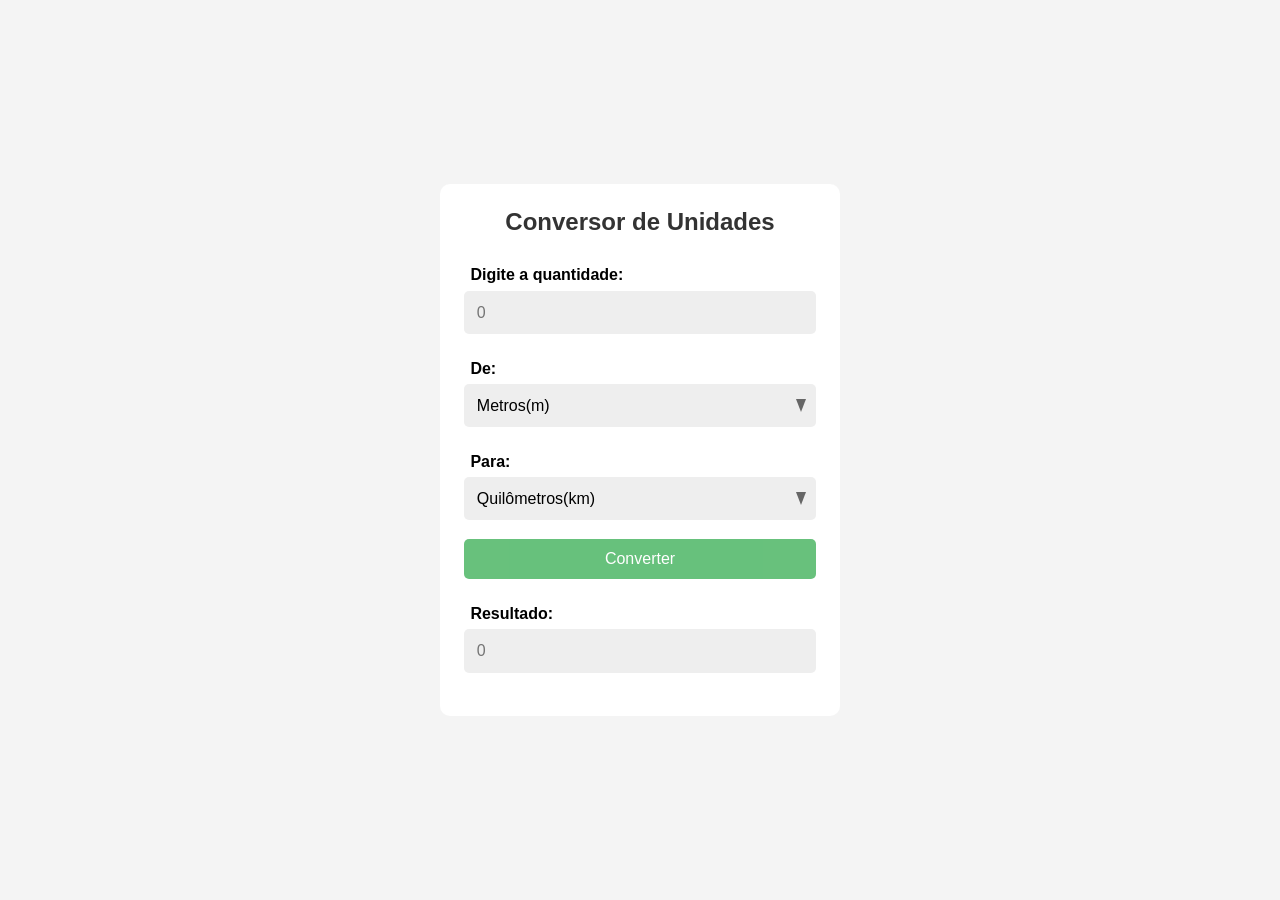
<file: 01-conversor-unidades/index.html>
<!DOCTYPE html>
<html lang="pt-br">
<head>
	<meta charset="UTF-8">
	<meta name="viewport" content="width=device-width, initial-scale=1.0">
	<title>Conversor de Unidades</title>
	<link rel="stylesheet" href="/01-conversor-unidades/styles.css">
	<!-- defer para garantir que o HTML seja carregado antes do JS -->
	<script src="/01-conversor-unidades/scripts.js" defer></script>
</head>

<body>

	<div class="container">

		<h1>Conversor de Unidades</h1>

		<div class="input-group">
			<label for="input">Digite a quantidade:</label>
			<input type="number" id="input" name="input" placeholder="0">
		</div>
		<!-- OPCAO DE: -->
		<div class="input-group">
			<label for="from">De:</label>
			<select name="from" id="from">
				<option value="m" selected>Metros(m)</option>
				<option value="km">Quilômetros(km)</option>
				<option value="cm">Centímetros(cm)</option>
				<option value="mm">Milímetros(mm)</option>
			</select>
		</div>
		<!-- OPCAO PARA: -->
		<div class="input-group">
			<label for="to">Para:</label>
			<select name="to" id="to">
				<option value="m">Metros(m)</option>
				<option value="km" selected>Quilômetros(km)</option>
				<option value="cm">Centímetros(cm)</option>
				<option value="mm">Milímetros(mm)</option>
			</select>
		</div>
		<!-- BOTÃO PARA CONVERTER -->
		<button id="convert-btn">Converter</button>
		<div class="output-group">
			<label for="output">Resultado:</label>
			<input type="text" id="output" name="output" placeholder="0" readonly>
		</div>

		<div id="message"></div>

	</div>


</body>
</html>
</file>
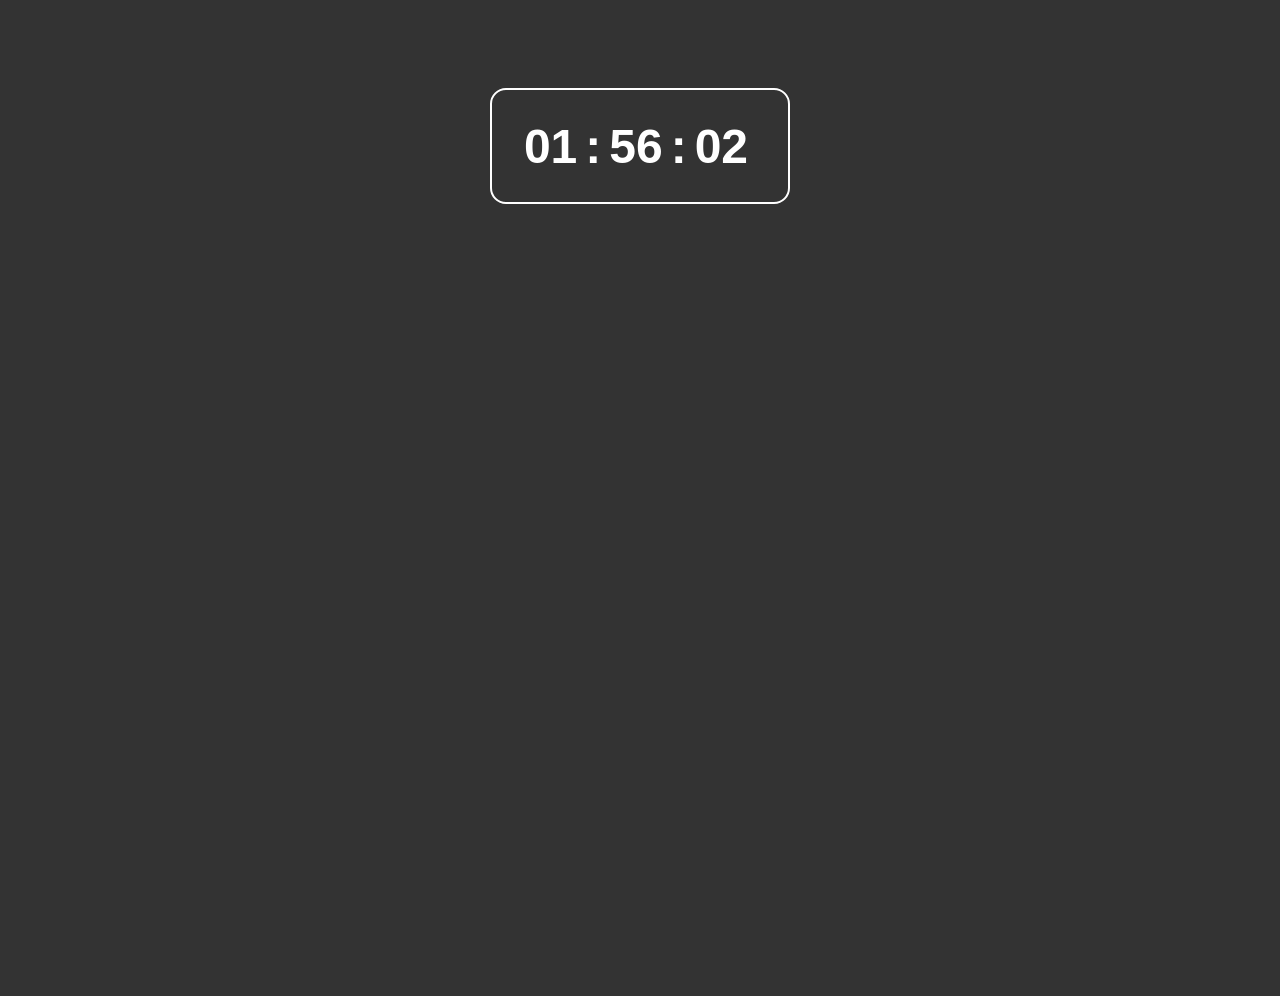
<file: 02-relogio-digital/index.html>
<!DOCTYPE html>
<html lang="pt-br">
<head>
	<meta charset="UTF-8">
	<meta name="viewport" content="width=device-width, initial-scale=1.0">
	<link rel="stylesheet" href="/02-relogio-digital/styles.css">
	<!-- defer para garantir que o HTML seja carregado antes do JS -->
	<script src="/02-relogio-digital/scripts.js" defer></script>
	<title>Relógio Digital</title>
</head>

<body>

	<div class="container">

		<div class="clock">
			<span class="hours">00</span>
			<span class="separator">:</span>
			<span class="minutes">00</span>
			<span class="separator">:</span>
			<span class="seconds">00</span>
		</div>

	</div>


</body>
</html>
</file>
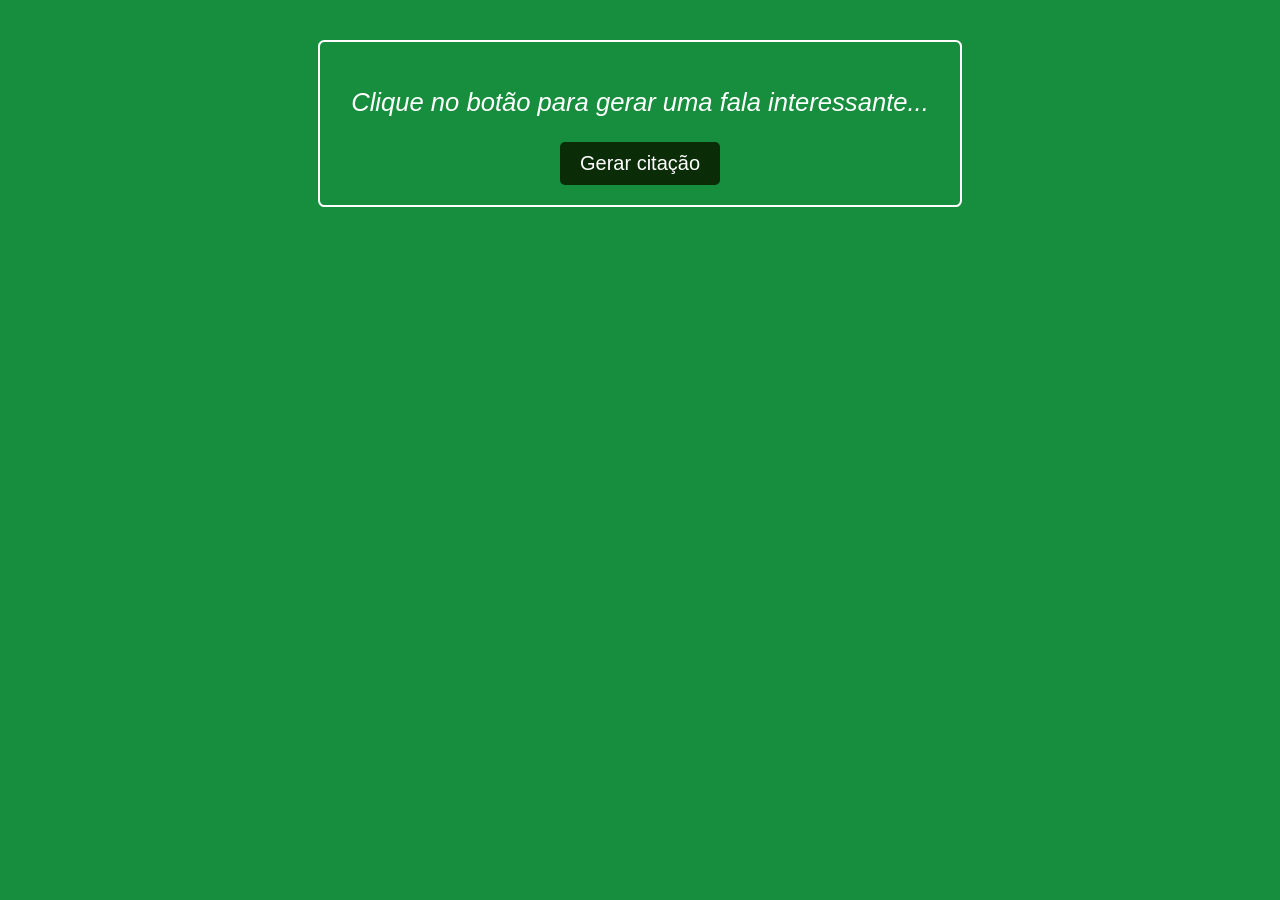
<file: 03-citacoes/index.html>
<!DOCTYPE html>
<html lang="pt-br">
<head>
	<meta charset="UTF-8">
	<meta name="viewport" content="width=device-width, initial-scale=1.0">
	<link rel="stylesheet" href="/03-citacoes/styles.css">
	<!-- defer para garantir que o HTML seja carregado antes do JS -->
	<script src="/03-citacoes/scripts.js" defer></script>
	<title>Citações</title>
</head>

<body>

	<div class="quote">
		<p class="text">Clique no botão para gerar uma fala interessante...</p>
		<p class="author"></p>
		<button class="button" id="quoteBtn">Gerar citação</button>
	</div>

</body>
</html>
</file>
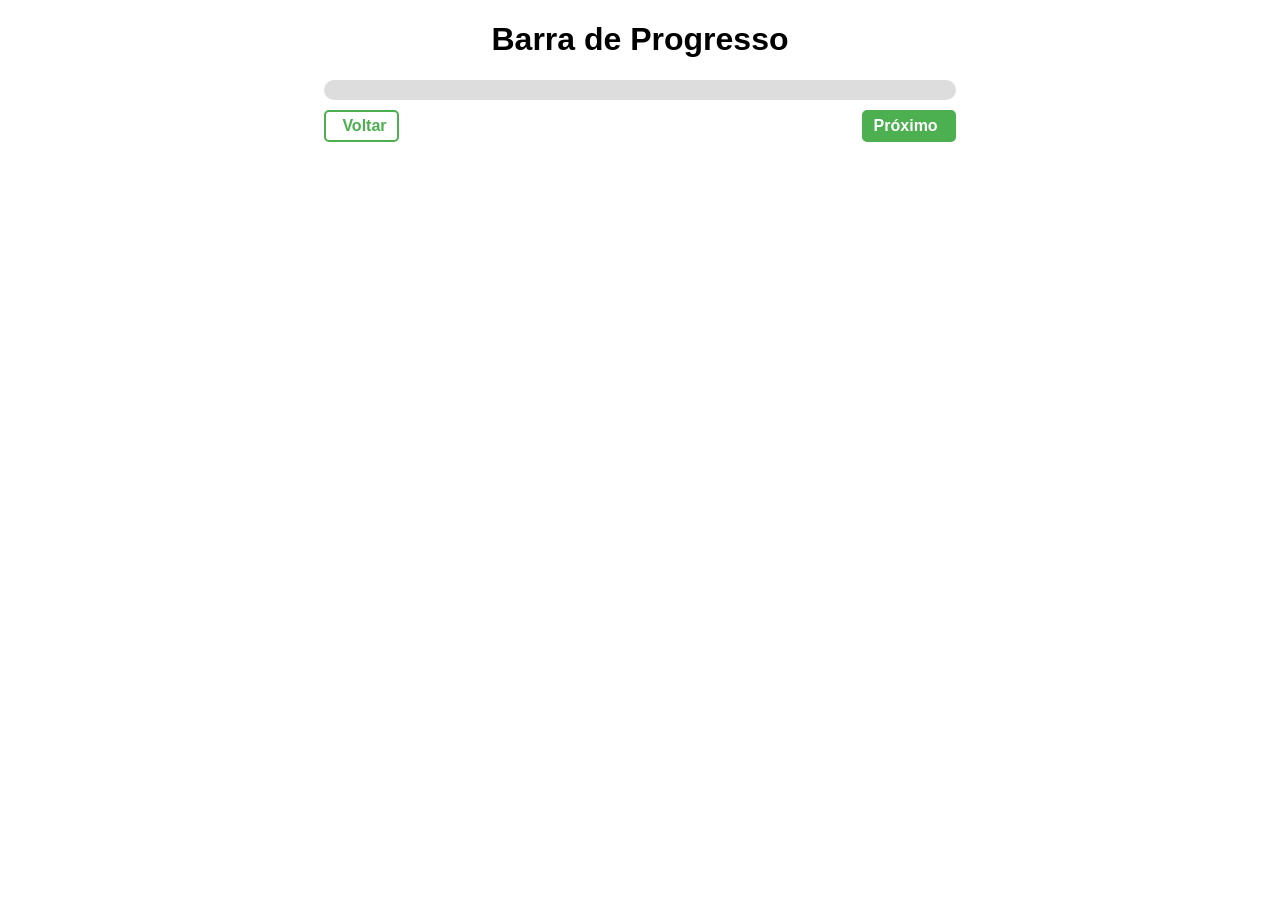
<file: 05-barra-de-progresso/index.html>
<!DOCTYPE html>
<html lang="pt-br">
<head>
	<meta charset="UTF-8">
	<meta name="viewport" content="width=device-width, initial-scale=1.0">
	<link rel="stylesheet" href="/05-barra-de-progresso/styles.css">
	<!-- defer para garantir que o HTML seja carregado antes do JS -->
	<script src="/05-barra-de-progresso/scripts.js" defer></script>
	<title>Barra de Progresso</title>
</head>

<body>
	<h1>Barra de Progresso</h1>
	<div class="container">
		<div class="progress-bar">
			<div class="progress"></div>
		</div>

		<div class="controls">
			<button id="previous-btn">
				<i class="bi bi-arrow-left"></i> Voltar
			</button>
			<button id="next-btn">Próximo <i class="bi bi-arrow-right"></i></button>
		</div>
	</div>
</body>
</html>
</file>
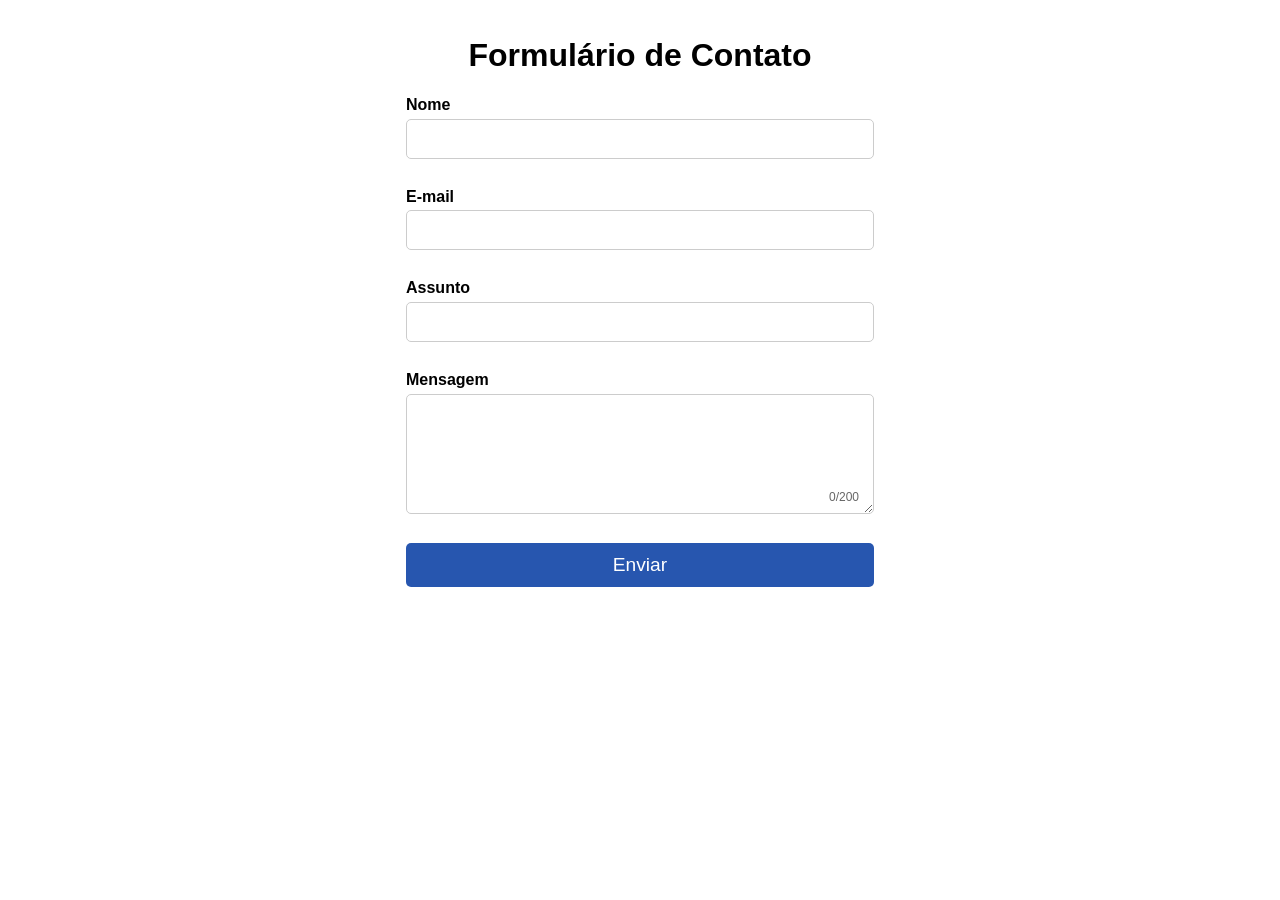
<file: 06-formulario-validacoes/index.html>
<!DOCTYPE html>
<html lang="pt-br">
<head>
	<meta charset="UTF-8">
	<meta name="viewport" content="width=device-width, initial-scale=1.0">
	<link rel="stylesheet" href="/06-formulario-validacoes/styles.css">
	<!-- defer para garantir que o HTML seja carregado antes do JS -->
	<script src="/06-formulario-validacoes/scripts.js" defer></script>
	<title>Barra de Progresso</title>
</head>

<body>
	<div class="container">
		<h1>Formulário de Contato</h1>
		<form>
			<div class="form-control">
				<label for="nome">Nome</label>
				<input type="text" id="nome" name="nome" />
				<div class="error-message"></div>
			</div>

			<div class="form-control">
				<label for="email">E-mail</label>
				<input type="email" id="email" name="email" />
				<div class="error-message"></div>
			</div>

			<div class="form-control">
				<label for="assunto">Assunto</label>
				<input type="text" id="assunto" name="assunto" />
				<div class="error-message"></div>
			</div>

			<div class="form-control textarea-container">
				<label for="mensagem">Mensagem</label>
				<!-- <textarea id="mensagem" name="mensagem" maxlength="200"></textarea> -->
				<!-- <div class="char-counter" id="charCounter">0/200</div> -->
				<div class="textarea-wrapper">
					<textarea id="mensagem" name="mensagem" maxlength="200"></textarea>
					<span class="char-counter" id="charCounter">0/200</span>
				</div>
				<div class="warning" id="warningMessage">Limite máximo atingido!</div>
				<div class="error-message"></div>
			</div>

			<button type="submit">Enviar</button>
		</form>
	</div>
</body>
</html>
</file>
<file: 01-conversor-unidades/styles.css>
* {
	box-sizing: border-box;
	margin: 0;
	padding: 0;
	font-family: Arial, sans-serif;
}

body {
	background-color: #f4f4f4;
	display: flex;
	justify-content: center;
	align-items: center;
	height: 100vh;
}

.container {
	background: #fff;
	border-radius: 10px;
	box-shadow: 0 2 10px rgba(0, 0, 0, 0.2);
	padding: 1.5rem;
	width: 400px;
}

h1 {
	font-size: 24px;
	text-align: center;
	margin-bottom: 1.5rem;
	color: #333;
}

.input-group, .output-group {
	display: flex;
	flex-direction: column;
	margin-bottom: 1.2rem;
}

.input-group label, .output-group label {
	padding: 0.4rem;
	font-weight: bold;
}
/* Seletores: torne o select consistente e adicione uma seta custom */
select {
  -webkit-appearance: none;
  -moz-appearance: none;
	appearance: none;
	  /* seta custom (pequeno SVG inline) */
  background-image: url("data:image/svg+xml,%3Csvg xmlns='http://www.w3.org/2000/svg' viewBox='0 0 4 5'%3E%3Cpath fill='%23666' d='M0 0h4L2 5z'/%3E%3C/svg%3E");
  background-repeat: no-repeat;
  background-position: right 0.6rem center;
  background-size: 0.65rem;
}

/* remover seta no IE */
select::-ms-expand {
  display: none;
}

select, input {
	padding: 0.8rem;
	font-size: 1rem;
	border: none;
	border-radius: 5px;
	background-color: #eee;
}

button {
	width: 100%;
	padding: 0.7rem 1.2rem;
	font-size: 1rem;
	border: none;
	border-radius: 5px;
	background-color: #28a745;
	color: #fff;
	cursor: pointer;
	opacity: 0.7;
	transition:  0.3s ease;
}

button:hover {
	opacity: 1;
	background-color: #218838;
}

button:active {
	transform: scale(0.98);
	background-color: #0d5d20;
}

.output-group {
	margin-top: 1.2rem;
}

#message {
	margin-top: 0.7rem;
	text-align: center;
	font-size: 0.8rem;
	color: #28a745;
}
</file>
<file: 02-relogio-digital/styles.css>
body {
  background-color: #333;
  font-family: Helvetica;
}

.container {
  height: 100vh;
  width: 100%;
  padding-top: 5rem;
  display: flex;
  justify-content: center;
}

.clock {
  font-size: 3rem;
  font-weight: bold;
  color: #fff;
  text-align: center;
  border: 2px solid #fff;
  border-radius: 1rem;
  padding: 1rem 2rem;
  height: 80px;
  display: flex;
  align-items: center;
}

.clock span {
  margin-right: 0.5rem;
}
</file>
<file: 03-citacoes/styles.css>
body {
  background-color: #178d3e;
  padding-top: 2rem;
}

.quote {
  font-family: sans-serif;
  font-size: 1.6rem;
  text-align: center;
  max-width: 600px;
  margin: 0 auto;
  padding: 20px;
  border: 2px solid #fff;
  color: #fff;
  border-radius: 0.4rem;
}

.quote .text {
  font-style: italic;
  margin-bottom: 10px;
}

.quote .author {
  font-weight: bold;
  color: #133110;
}

.quote .button {
  font-size: 20px;
  background-color: #0a2c07;
  color: #fff;
  border: none;
  border-radius: 5px;
  padding: 10px 20px;
  cursor: pointer;
  transition: background-color 0.3s ease;
}

.quote .button:hover {
	opacity: 1;
  background-color: #12520c;
}

.quote .button:active {
	transform: scale(0.98);
	background-color: #eff6f1;
	border: solid 2px #0a2c07;
	color: #133110;
}
</file>
<file: 05-barra-de-progresso/styles.css>
h1 {
  font-family: Helvetica;
  text-align: center;
}

.container {
  max-width: 50%;
  margin: 0 auto;
}

/* contêiner da barra de progresso */
.progress-bar {
  width: 100%;
  height: 20px;
  background-color: #ddd;
  border-radius: 10px;
}

/* barra de progresso interna */
.progress {
  width: 0%;
  height: 100%;
  background-color: #4caf50;
  border-radius: 10px;
  transition: width 1s ease-in-out; /* animação suave */
}

/* contêiner para os botões */
.controls {
  display: flex;
  justify-content: space-between; /* espaço entre os botões */
  margin-top: 10px;
}

button {
  padding: 5px 10px;
  font-size: 16px;
  font-weight: bold;
  border-radius: 5px;
  background-color: #4caf50;
  border: 2px solid #4caf50;
  color: #fff;
  cursor: pointer;
  transition: 0.4s;
}

/* ícones dentro dos botões */
button i {
  margin-left: 0.2rem;
  margin-right: 0.2rem;
}

/* estilo específico para o botão "voltar" */
#previous-btn {
  background-color: transparent;
  color: #4caf50;
}

button:hover {
  background-color: #2e8b57;
}
</file>
<file: 06-formulario-validacoes/styles.css>
* {
  box-sizing: border-box;
  font-family: Arial, Helvetica, sans-serif;
}

body {
  margin: 0;
  padding: 0;
}

.container {
  max-width: 500px;
  margin: 0 auto;
  padding: 1rem;
}

h1 {
  text-align: center;
}

form {
  display: flex; /* alinhamento em coluna */
  flex-direction: column; /* alinhamento em coluna */
}

.form-control {
  display: flex;
  flex-direction: column;
  margin-bottom: 1.5rem;
}

label {
  margin-bottom: 0.3rem;
  font-weight: bold;
}

input[type="text"], input[type="email"], textarea {
  padding: 10px;
  border: 1px solid #ccc;
  border-radius: 5px;
  font-size: 16px;
}

/* ======== TEXTAREA COM CONTADOR INTERNO ======== */
textarea {
	resize: vertical; /* só permite redimensionar verticalmente */
	max-width: 100%; /* largura máxima de 100% do contêiner pai */
}

.textarea-container {
  position: relative;
}

.textarea-wrapper {
  position: relative;
  display: flex;
}

.textarea-wrapper textarea {
  width: 100%;
  max-width: 100%;
  min-height: 120px;
  resize: vertical;
  padding: 10px 40px 25px 10px; /* espaço extra para o contador */
  font-size: 16px;
  border: 1px solid #ccc;
  border-radius: 5px;
  box-sizing: border-box;
}

/* contador em cima do textarea */
/* .char-counter {
  align-self: flex-end;
  font-size: 12px;
  color: #666;
  margin-top: 4px;
} */

/* contador dentro do textarea */
.textarea-wrapper .char-counter {
  position: absolute;
  bottom: 8px;
  right: 10px;
  font-size: 12px;
  color: #666;
  background: rgba(255, 255, 255, 0.8);
  padding: 2px 5px;
  border-radius: 4px;
  pointer-events: none;
}

.textarea-wrapper .char-counter.limit-reached {
  color: red;
  font-weight: bold;
}

.warning {
  display: none;
  color: red;
  font-size: 13px;
  margin-top: 4px;
  text-align: right;
  animation: fadeIn 0.3s ease-in-out; /* adicionar animação de fade-in */
}

/* animação suave */
@keyframes fadeIn {
  from {
    opacity: 0;
    transform: translateY(-3px);
  }
  to {
    opacity: 1;
    transform: translateY(0);
  }
}

.error-message {
  color: #e21111;
  margin-top: 5px;
}

button[type="submit"] {
  background-color: #2756af;
  color: white;
  padding: 0.7rem;
  border: none;
  border-radius: 5px;
  font-size: 1.2rem;
  cursor: pointer;
  transition: 0.4s;
}

button[type="submit"]:hover {
  background-color: #132f63;
}

/* Estilo para inputs com erro */
.form-control.error input,
.form-control.error textarea {
  border-color: #e21111;
}
</file>
